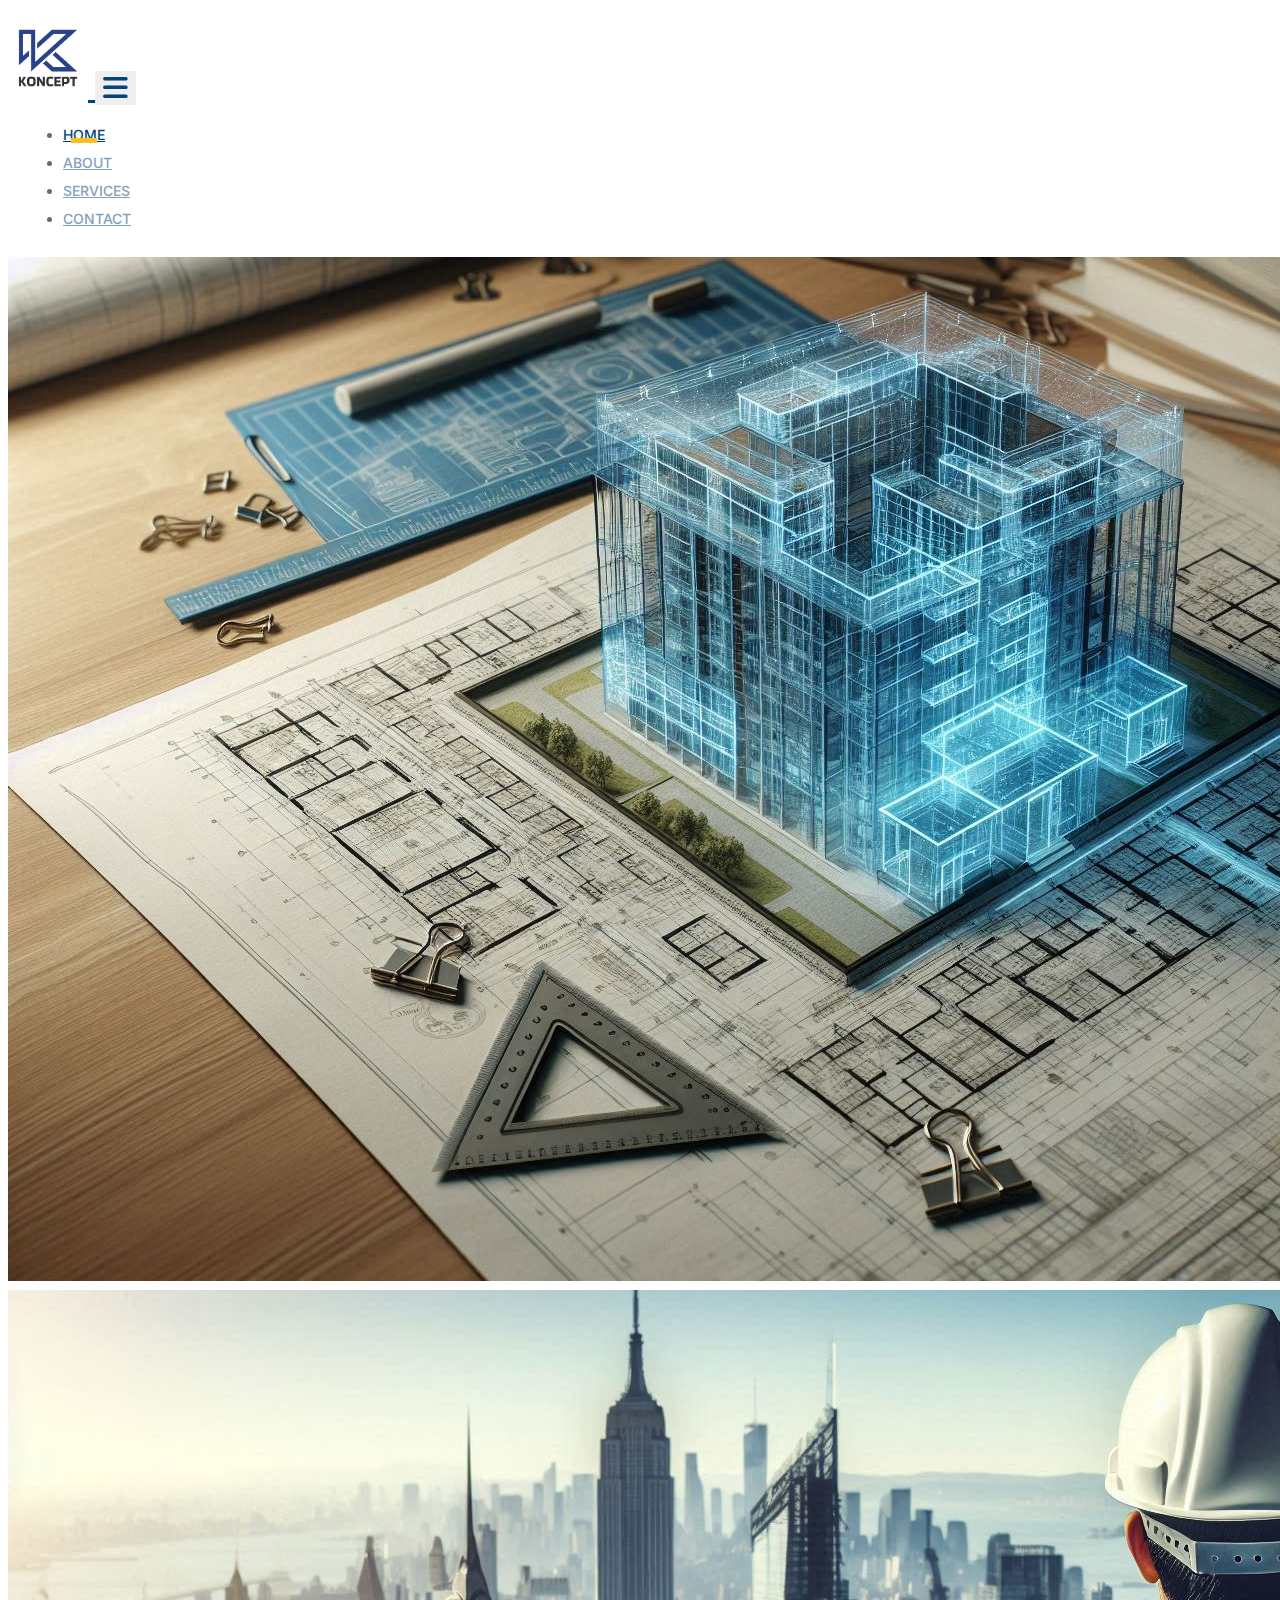
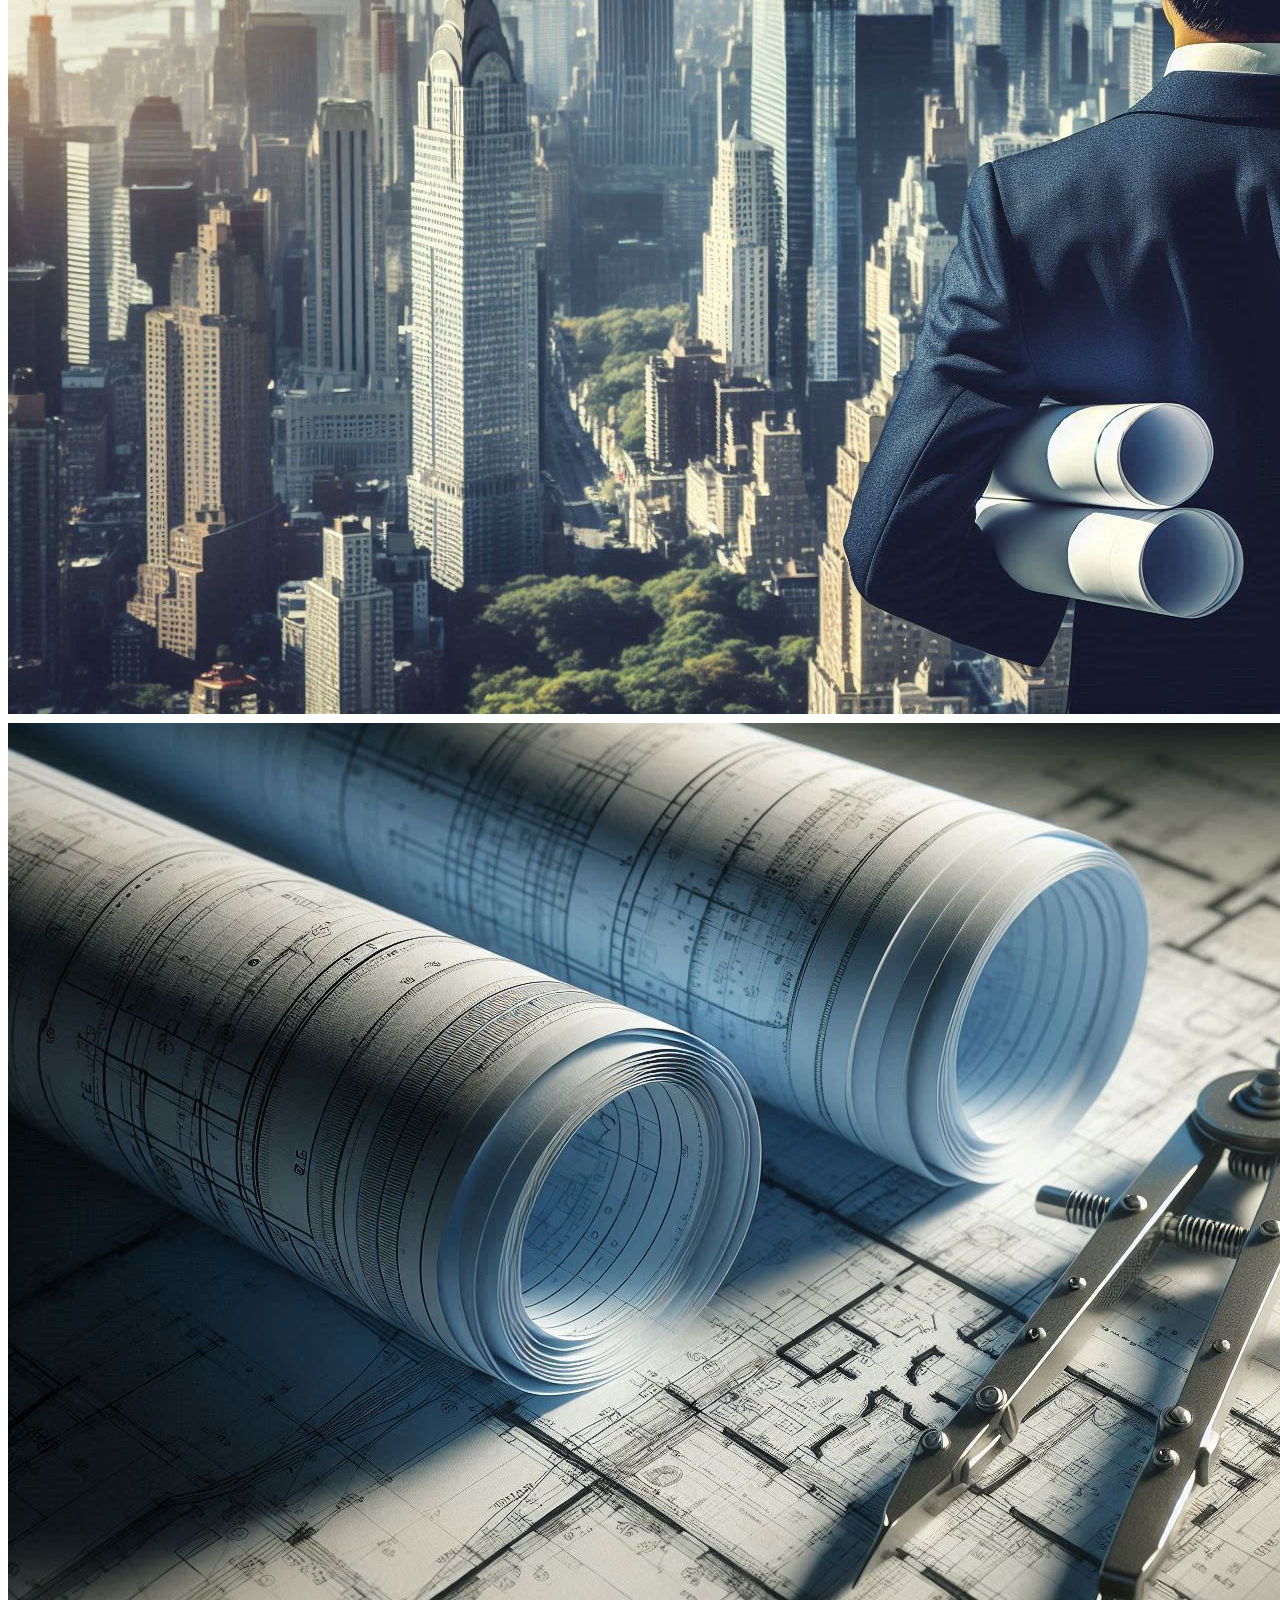
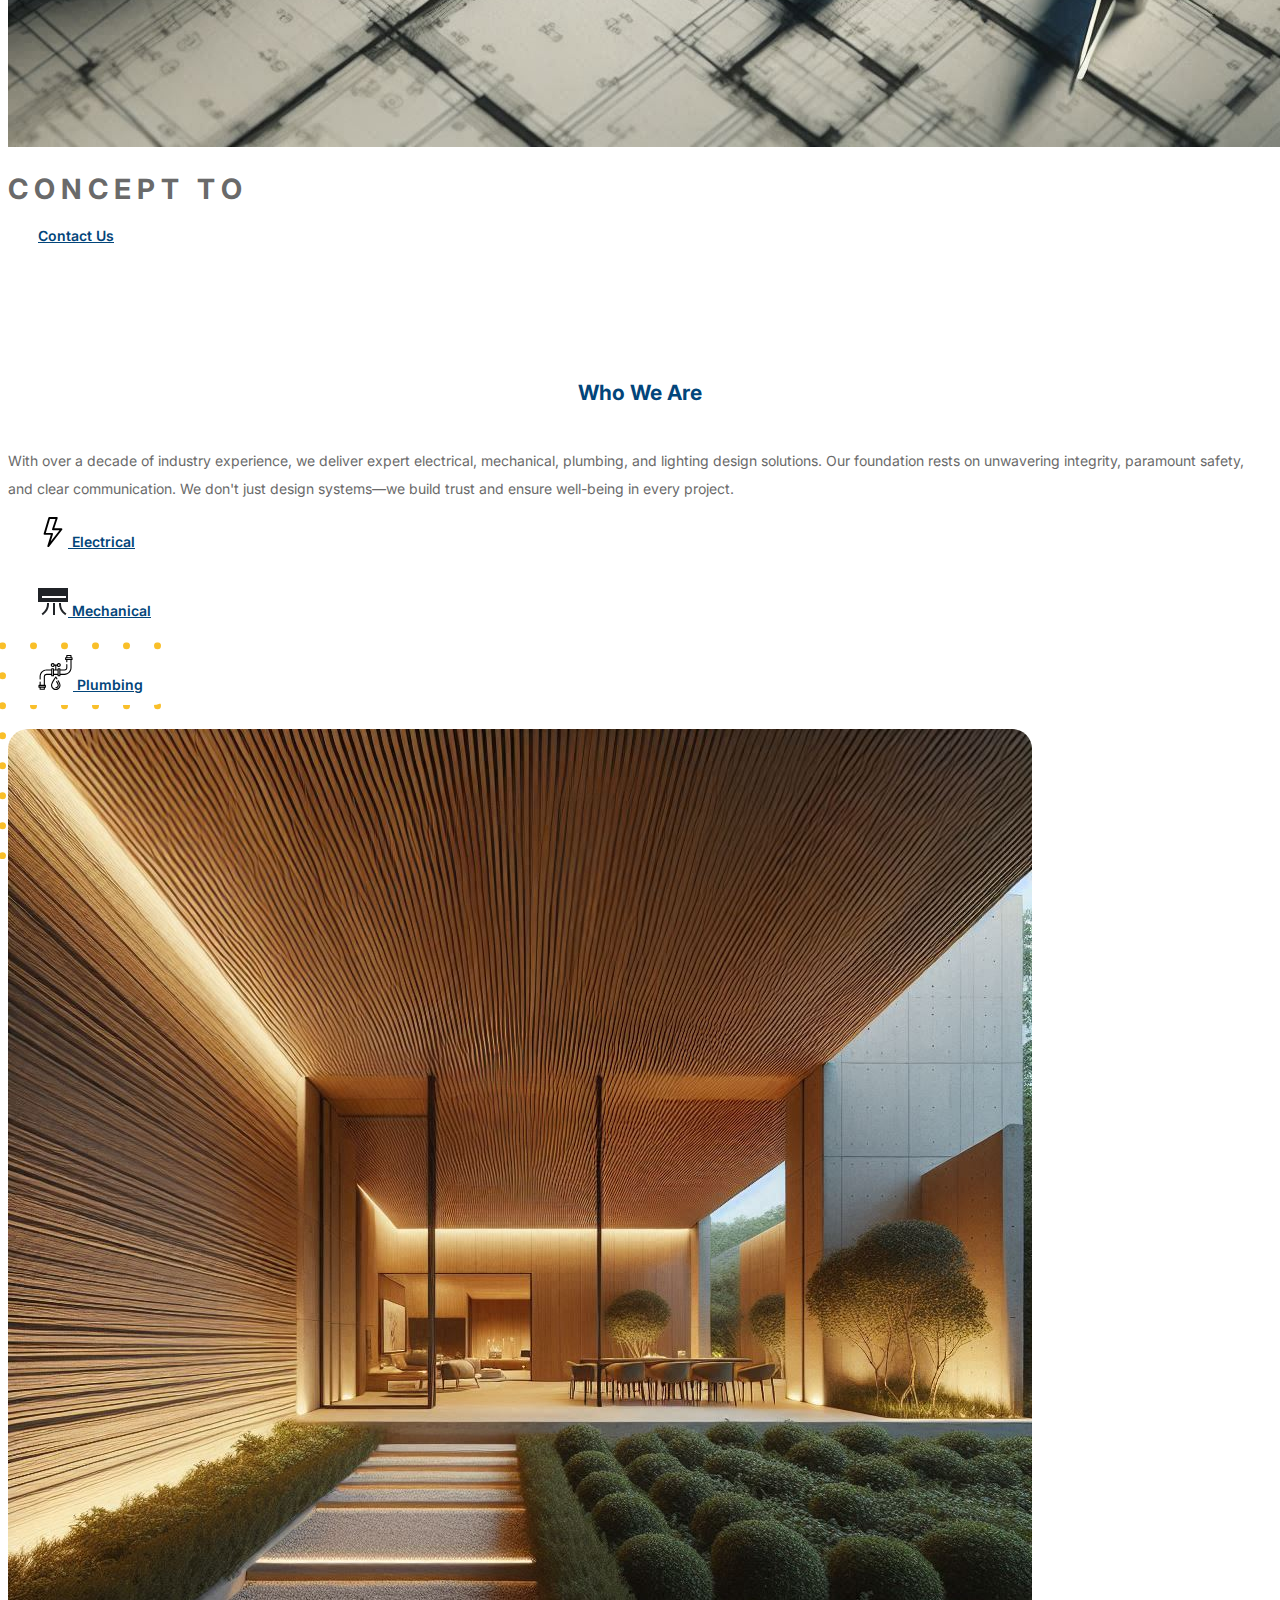
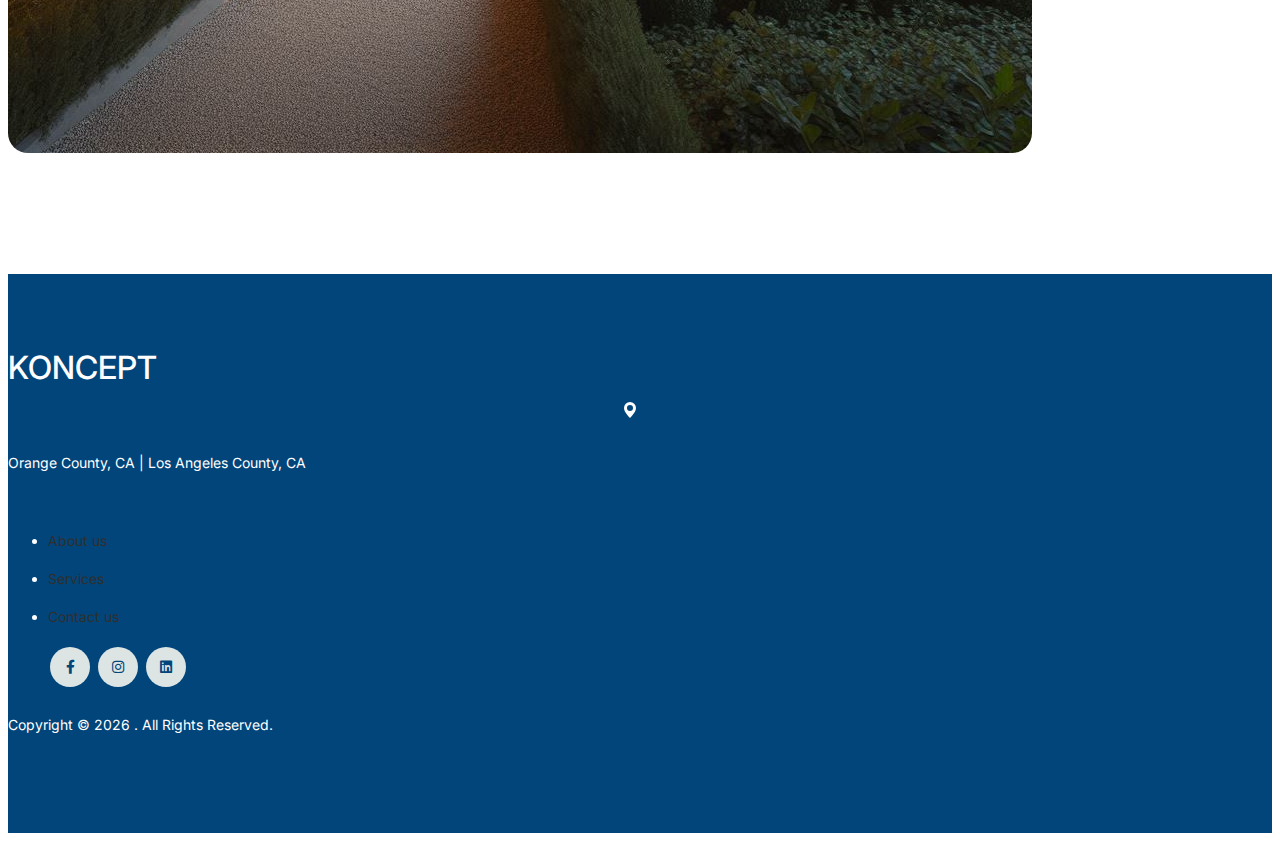
<file: index.html>
<!-- /*
* Bootstrap 5

*/ -->
<!DOCTYPE html>
<html lang="en">
  <head>
    <meta charset="utf-8" />
    <meta
      name="viewport"
      content="width=device-width, initial-scale=1, shrink-to-fit=no"
    />
    <meta name="author" content="Untree.co" />
    <link rel="shortcut icon" href="images/Wordpress Transparent.png" />

    <meta name="description" content="" />
    <meta name="keywords" content="bootstrap, bootstrap4" />

    <!-- Bootstrap CSS -->
    <!--		<link href="css/bootstrap.min.css" rel="stylesheet">-->
    <link
      rel="stylesheet"
      href="https://cdnjs.cloudflare.com/ajax/libs/bootstrap/5.1.3/css/bootstrap.min.css"
      integrity="sha512-GQGU0fMMi238uA+a/bdWJfpUGKUkBdgfFdgBm72SUQ6BeyWjoY/ton0tEjH+OSH9iP4Dfh+7HM0I9f5eR0L/4w=="
      crossorigin="anonymous"
      referrerpolicy="no-referrer"
    />
    <link
      href="https://cdnjs.cloudflare.com/ajax/libs/font-awesome/6.0.0-beta3/css/all.min.css"
      rel="stylesheet"
    />
    <link href="css/tiny-slider.css" rel="stylesheet" />
    <link href="css/style.css" rel="stylesheet" />
    <link
      rel="stylesheet"
      href="https://cdn.jsdelivr.net/npm/bootstrap-icons@1.11.3/font/bootstrap-icons.min.css"
    />
    <title>
      KONCEPT Engineering
    </title>
  </head>

  <body>
    <!-- Start Header/Navigation -->
    <nav
      class="custom-navbar navbar navbar navbar-expand-md navbar-dark bg-dark sticky-lg-top bg-primary"
      arial-label="Furni navigation bar"
    >
      <div class="container">
        <a class="navbar-brand" href="index.html">
         <img src="images/Original-Logo.png" alt="KONCEPT" width="80" height="80">
        </a>

        <button
          class="navbar-toggler"
          type="button"
          data-bs-toggle="collapse"
          data-bs-target="#navbarsFurni"
          aria-controls="navbarsFurni"
          aria-expanded="false"
          aria-label="Toggle navigation"
        >
        <span class="navbar-toggler-icon">   
          <i class="fa fa-navicon" style="color:#02457a  ; font-size:28px;"></i>
        </span>
      

        </button>

        <div class="collapse navbar-collapse" id="navbarsFurni">
          <ul class="custom-navbar-nav navbar-nav ms-auto mb-2 mb-md-0 p-2">
            <li class="nav-item active">
              <a class="nav-link" href="index.html">HOME</a>
            </li>
            <li><a class="nav-link" href="about.html">ABOUT</a></li>
            <li><a class="nav-link" href="services.html">SERVICES</a></li>
            <li><a class="nav-link" href="contact.html">CONTACT</a></li>
          </ul>
        </div>
      </div>
    </nav>
    <!-- End Header/Navigation -->

    <!-- Start Hero Section -->
    <div class="position-relative overflow-hidden">
      <div class="position-relative">
        <div
          id="carouselExampleSlidesOnly"
          class="carousel slide opacity-50 h-100"
          data-bs-ride="carousel"
          data-interval="1000"
        >
          <div class="carousel-inner">
            <div class="carousel-item active">
              <img
                src="./images/carousel-1.jpeg"
                class="d-block w-100 h-50 img-fluid opacity-50 w-100"
                alt="..."
              />
            </div>
            <div class="carousel-item">
              <img
                src="./images/carousel-2.jpeg"
                class="d-block w-100 h-50 img-fluid opacity-50 w-100"
                alt="..."
              />
            </div>
            <div class="carousel-item">
              <img
                src="./images/carousel-3.jpeg"
                class="d-block w-100 h-50 img-fluid opacity-50 w-100"
                alt="..."
              />
            </div>
          </div>
        </div>
        <div class="hero-content w-100 position-absolute top-50 d-flex flex-column justify-content-center align-items-center">
          <h1 id="animatedText">
              <span class="animate-text">C</span>
              <span class="animate-text">O</span>
              <span class="animate-text">N</span>
              <span class="animate-text">C</span>
              <span class="animate-text">E</span>
              <span class="animate-text">P</span>
              <span class="animate-text">T</span>
              <span class="animate-text">&nbsp;</span>
              <span class="animate-text">T</span>
              <span class="animate-text">O</span>
              <span class="animate-text">&nbsp;</span>
              <span class="animate-text">R</span>
              <span class="animate-text">E</span>
              <span class="animate-text">A</span>
              <span class="animate-text">L</span>
              <span class="animate-text">I</span>
              <span class="animate-text">T</span>
              <span class="animate-text">Y</span>
          </h1>
          <a href="contact.html" class="btn rounded-3" style="width: 10rem;"   id="contactButton">Contact Us</a>
        </div>
      </div>
    </div> 
      <script src="https://cdn.jsdelivr.net/npm/bootstrap@5.3.0-alpha1/dist/js/bootstrap.bundle.min.js"></script>
      <script>
          document.addEventListener('DOMContentLoaded', () => {
              const text = document.querySelectorAll('.animate-text');
              const button = document.getElementById('contactButton');
              
              text.forEach((span, index) => {
                  setTimeout(() => {
                      span.classList.add('show');
                  }, 100 * index);
              });
  
              setTimeout(() => {
                  button.style.opacity = '1';
                  button.style.transform = 'translateY(0)';
              }, 100 * text.length + 200);
          });
      </script>
    <!-- End Hero Section -->



    <!-- Start Why Choose Us Section -->
    <div class="why-choose-section">
      <div class="container">
        <div class="row justify-content-between">
          <div class="col-lg-6">
            <h2 class="section-title fw-bolder text-primary ">Who We Are</h2>
            <p class="h5 text-center">
              With over a decade of industry experience, we deliver expert
              electrical, mechanical, plumbing, and lighting design solutions.
              Our foundation rests on unwavering integrity, paramount safety,
              and clear communication. We don't just design systems—we build
              trust and ensure well-being in every project.
            </p>

            <div class="row my-5">
              <div class="col-md-4">
                <div class="feature">
                  <a href="services.html" class="fw-bold btn rounded-3 p-2 w-100 text-decoration-none d-flex align-items-center justify-content-center">
                    <svg
                      xmlns="http://www.w3.org/2000/svg"
                      height="30px"
                      width="30px"
                      fill="#000000"
                      class="bi bi-lightning"
                      viewBox="0 0 16 16"
                    >
                      <path
                        d="M5.52.359A.5.5 0 0 1 6 0h4a.5.5 0 0 1 .474.658L8.694 6H12.5a.5.5 0 0 1 .395.807l-7 9a.5.5 0 0 1-.873-.454L6.823 9.5H3.5a.5.5 0 0 1-.48-.641zM6.374 1 4.168 8.5H7.5a.5.5 0 0 1 .478.647L6.78 13.04 11.478 7H8a.5.5 0 0 1-.474-.658L9.306 1z"
                      />
                    </svg>
                    <span class="fs-4 ms-2">Electrical</span>
                  </a>
                </div>
              </div>

              <div class="col-md-4">
                <div class="feature">
                  <a href="services.html" class="fw-bold btn rounded-3 p-2 w-100">
                    <svg
                      fill="#000000"
                      height="30px"
                      width="30px"
                      xmlns="http://www.w3.org/2000/svg"
                    >
                      <g id="SVGRepo_bgCarrier" stroke-width="0"></g>
                      <g
                        id="SVGRepo_tracerCarrier"
                        stroke-linecap="round"
                        stroke-linejoin="round"
                      ></g>
                      <g id="SVGRepo_iconCarrier">
                        <g fill="none" fill-rule="evenodd">
                          <path d="m0 0h32v32h-32z"></path>
                          <path
                            d="m23 17v1c0 3.4836886 1.6299243 6.6925042 4.3415908 8.7567524l.2657779.1961637.8132971.5818486-1.1636973 1.6265942-.8132971-.5818486c-3.2931625-2.3559929-5.325229-6.1091405-5.4386588-10.2162282l-.0050126-.3632821v-1zm-12 0v1c0 4.1222573-1.93349498 7.9221443-5.14569975 10.3599231l-.28673163.2115368-.81267957.5827108-1.16542166-1.6253591.81267957-.5827108c2.77556346-1.9901459 4.48845003-5.1491452 4.59279493-8.610242l.00505811-.3358588v-1zm6 0v12h-2v-12zm15-15v14h-32v-14zm-4 8h-24v2h24z"
                            fill="#202327"
                          ></path>
                        </g>
                      </g>
                    </svg>
                    <span class="fs-4 ms-2"> Mechanical</span>
                  </a>
                </div>
              </div>

              <div class="col-md-4">
                <div class="feature">
                  <a href="services.html" class="fw-bold btn rounded-3 p-2 w-100">
                    <svg
                      fill="#000000"
                      height="35px"
                      width="35px"
                      version="1.1"
                      id="Layer_1"
                      xmlns="http://www.w3.org/2000/svg"
                      xmlns:xlink="http://www.w3.org/1999/xlink"
                      viewBox="0 0 512 512"
                      xml:space="preserve"
                    >
                      <g id="SVGRepo_bgCarrier" stroke-width="0"></g>
                      <g
                        id="SVGRepo_tracerCarrier"
                        stroke-linecap="round"
                        stroke-linejoin="round"
                      ></g>
                      <g id="SVGRepo_iconCarrier">
                        <g>
                          <g>
                            <path
                              d="M497.689,31.801h-6.89V7.95c0-4.391-3.559-7.95-7.95-7.95h-61.482c-4.392,0-7.95,3.56-7.95,7.95v23.851h-9.01 c-4.392,0-7.95,3.56-7.95,7.95v25.441c0,4.391,3.559,7.95,7.95,7.95h9.01v23.851c0,4.391,3.559,7.95,7.95,7.95 c4.392,0,7.95-3.56,7.95-7.95V73.143h45.582v115.014c0,48.222-39.232,87.453-87.453,87.453h-59.892v-47.702h62.012 c21.919,0,39.752-17.832,39.752-39.752v-48.762c0-4.391-3.559-7.95-7.95-7.95c-4.392,0-7.95,3.56-7.95,7.95v48.762 c0,13.152-10.7,23.851-23.851,23.851h-62.012v-11.13c0-4.391-3.559-7.95-7.95-7.95h-25.441c-4.392,0-7.95,3.56-7.95,7.95v11.13 H268.19v-56.182h8.531c3.471,12.22,14.723,21.201,28.04,21.201c16.073,0,29.151-13.077,29.151-29.151 s-13.078-29.151-29.151-29.151c-13.317,0-24.57,8.981-28.04,21.201h-32.963c-3.471-12.22-14.723-21.201-28.04-21.201 c-16.073,0-29.151,13.077-29.151,29.151s13.078,29.151,29.151,29.151c13.317,0,24.57-8.981,28.04-21.201h8.531v56.182h-18.021 v-11.13c0-4.391-3.559-7.95-7.95-7.95h-25.441c-4.392,0-7.95,3.56-7.95,7.95v11.13h-66.253 c-56.99,0-103.354,46.364-103.354,103.354v36.041c0,4.391,3.559,7.95,7.95,7.95c4.392,0,7.95-3.56,7.95-7.95v-36.041 c0-48.222,39.232-87.453,87.453-87.453h66.253v47.702h-68.373c-21.92,0-39.752,17.832-39.752,39.752v121.375H39.222v-42.932 c0-4.391-3.559-7.95-7.95-7.95c-4.392,0-7.95,3.56-7.95,7.95v42.932h-9.01c-4.392,0-7.95,3.56-7.95,7.95v25.441 c0,4.391,3.559,7.95,7.95,7.95h9.01v23.851c0,4.391,3.559,7.95,7.95,7.95h61.482c4.392,0,7.95-3.56,7.95-7.95v-23.851h6.89 c4.392,0,7.95-3.56,7.95-7.95v-25.441c0-4.391-3.559-7.95-7.95-7.95h-6.89V315.362c0-13.152,10.7-23.851,23.851-23.851h68.373 v11.13c0,4.391,3.559,7.95,7.95,7.95h25.441c4.392,0,7.95-3.56,7.95-7.95v-11.13h51.942v11.13c0,4.391,3.559,7.95,7.95,7.95 h25.441c4.392,0,7.95-3.56,7.95-7.95v-11.13h59.892c56.99,0,103.354-46.364,103.354-103.354V73.143h6.89 c4.392,0,7.95-3.56,7.95-7.95V39.752C505.64,35.361,502.081,31.801,497.689,31.801z M304.762,134.625 c7.307,0,13.251,5.944,13.251,13.251s-5.944,13.25-13.251,13.25s-13.25-5.944-13.25-13.25S297.455,134.625,304.762,134.625z M215.718,161.126c-7.307,0-13.251-5.944-13.251-13.25s5.944-13.251,13.251-13.251s13.25,5.944,13.25,13.251 S223.025,161.126,215.718,161.126z M84.803,493.979H39.222v-15.901h45.582V493.979z M99.644,462.178H22.261v-9.54h77.383V462.178z M218.369,294.692h-9.54v-85.863h9.54V294.692z M286.211,275.611h-51.942v-47.702h51.942V275.611z M311.652,294.692h-9.54v-85.863 h9.54V294.692z M429.317,15.901h45.582v15.901h-45.582V15.901z M489.739,57.242h-77.383v-9.54h77.383V57.242z"
                            ></path>
                          </g>
                        </g>
                        <g>
                          <g>
                            <path
                              d="M301.636,372.824c-2.223-3.788-7.094-5.057-10.88-2.835c-3.788,2.222-5.056,7.093-2.835,10.88 c22.493,38.34,25.851,55.113,25.851,61.698c0,29.518-24.014,53.532-53.532,53.532s-53.532-24.014-53.532-53.532 c0-22.864,34.199-77.018,53.514-104.928c2.823,4.089,6.392,9.349,10.332,15.355c2.408,3.672,7.338,4.696,11.008,2.288 c3.672-2.407,4.696-7.337,2.288-11.009c-9.607-14.648-16.871-24.679-17.175-25.099c-3.122-4.304-9.749-4.304-12.872,0 c-6.447,8.891-62.996,87.883-62.996,123.393c0,38.286,31.147,69.433,69.433,69.433s69.433-31.147,69.433-69.433 C329.673,427.795,320.502,404.981,301.636,372.824z"
                            ></path>
                          </g>
                        </g>
                        <g>
                          <g>
                            <path
                              d="M279.693,385.698c-2.223-3.788-7.093-5.056-10.88-2.835c-3.788,2.222-5.056,7.093-2.835,10.88 c21.563,36.757,22.332,48.441,22.353,48.823c0,15.489-12.602,28.091-28.091,28.091c-4.392,0-7.95,3.56-7.95,7.95 s3.559,7.95,7.95,7.95c24.257,0,43.992-19.735,43.992-43.992C304.232,439.038,302.463,424.511,279.693,385.698z"
                            ></path>
                          </g>
                        </g>
                      </g>
                    </svg>
                    <span class="fs-4 ms-2"> Plumbing </span>
                  </a>
                </div>
              </div>
            </div>
          </div>

          <div class="col-lg-5">
            <div class="img-wrap">
              <img
                src="images/home.jpeg"
                alt="Image"
                class="img-fluid"
              />
            </div>
          </div>
        </div>
      </div>
    </div>
    <!-- End Why Choose Us Section -->

    <!-- Start Footer Section -->
    <footer class="footer-section">
      <div class="container relative">
        <div class="row g-5 mb-5">
          <div class="col-lg-4">
            <div class="mb-4 footer-logo-wrap">
              <a href="#" class="footer-logo">KONCEPT</a>
            </div>

            <div class="col-lg-12">
              <div
                class="service no-shadow align-items-center link horizontal d-flex active"
                data-aos="fade-left"
                data-aos-delay="0"
              >
                <div class="service-icon color-1 mb-4">
                  <svg
                    xmlns="http://www.w3.org/2000/svg"
                    width="16"
                    height="16"
                    fill="currentColor"
                    class="bi bi-geo-alt-fill"
                    viewBox="0 0 16 16"
                  >
                    <path
                      d="M8 16s6-5.686 6-10A6 6 0 0 0 2 6c0 4.314 6 10 6 10zm0-7a3 3 0 1 1 0-6 3 3 0 0 1 0 6z"
                    />
                  </svg>
                </div>
                <!-- /.icon -->
                <div class="service-contents">
                  <p class="footer-location">
                    Orange County, CA | Los Angeles County, CA
                  </p>
                </div>
                <!-- /.service-contents-->
              </div>
              <!-- /.service -->
            </div>
          </div>

          <div class="col-lg-8">
            <div class="row links-wrap">
              <div class="col-6 col-sm-6 col-md-3">
                <ul class="list-unstyled">
                  <li><a class="text-white" href="about.html">About us</a></li>
                  <li><a class="text-white" href="services.html">Services</a></li>
                  <li><a class="text-white" href="contact.html">Contact us</a></li>
                </ul>
              </div>

              <div class="col-6 col-sm-6 col-md-3">
                <ul class="list-unstyled custom-social">
                  <li>
                    <a href="#"
                      ><span class="fa fa-brands fa-facebook-f" style="color:#02457a"></span
                    ></a>
                  </li>
                  <li>
                    <a href="#"
                      ><span class="fa fa-brands fa-instagram" style="color:#02457a"></span
                    ></a>
                  </li>
                  <li>
                    <a href="#"
                      ><span class="fa fa-brands fa-linkedin" style="color:#02457a"></span
                    ></a>
                  </li>
                </ul>
              </div>
            </div>
          </div>
        </div>

        <div class="border-top copyright">
          <div class="row pt-4">
            <div class="col-lg-6">
              <p class="mb-2 text-center text-lg-start">
                Copyright &copy;
                <script>
                  document.write(new Date().getFullYear());
                </script>
                . All Rights Reserved.
              </p>
            </div>

            <!-- <div class="col-lg-6 text-center text-lg-end">
              <ul class="list-unstyled d-inline-flex ms-auto">
                <li class="me-4"><a href="#" class="text-white">Terms &amp; Conditions</a></li>
                <li><a href="#" class="text-white">Privacy Policy</a></li>
              </ul>
            </div> -->
          </div>
        </div>
      </div>
    </footer>
    <!-- End Footer Section -->
     
    <!-- Scroll up top button -->
    <button onclick="topFunction()" id="myBtn" title="Go to top">
      <svg viewBox="0 0 24 24" fill="none" xmlns="http://www.w3.org/2000/svg">
        <g id="SVGRepo_bgCarrier" stroke-width="0"></g>
        <g id="SVGRepo_tracerCarrier" stroke-linecap="round" stroke-linejoin="round"></g>
        <g id="SVGRepo_iconCarrier">
          <path d="M16 14L12 10L8 14" stroke="#FFFFFF" stroke-width="2" stroke-linecap="round" stroke-linejoin="round"></path>
        </g>
      </svg>
    </button>


   
    <script
      src="https://cdnjs.cloudflare.com/ajax/libs/bootstrap/5.1.3/js/bootstrap.bundle.min.js"
      integrity="sha512-pax4MlgXjHEPfCwcJLQhigY7+N8rt6bVvWLFyUMuxShv170X53TRzGPmPkZmGBhk+jikR8WBM4yl7A9WMHHqvg=="
      crossorigin="anonymous"
      referrerpolicy="no-referrer"
    ></script>
    <script src="js/tiny-slider.js"></script>
    <script src="js/custom.js"></script>
  </body>
</html>
</file>
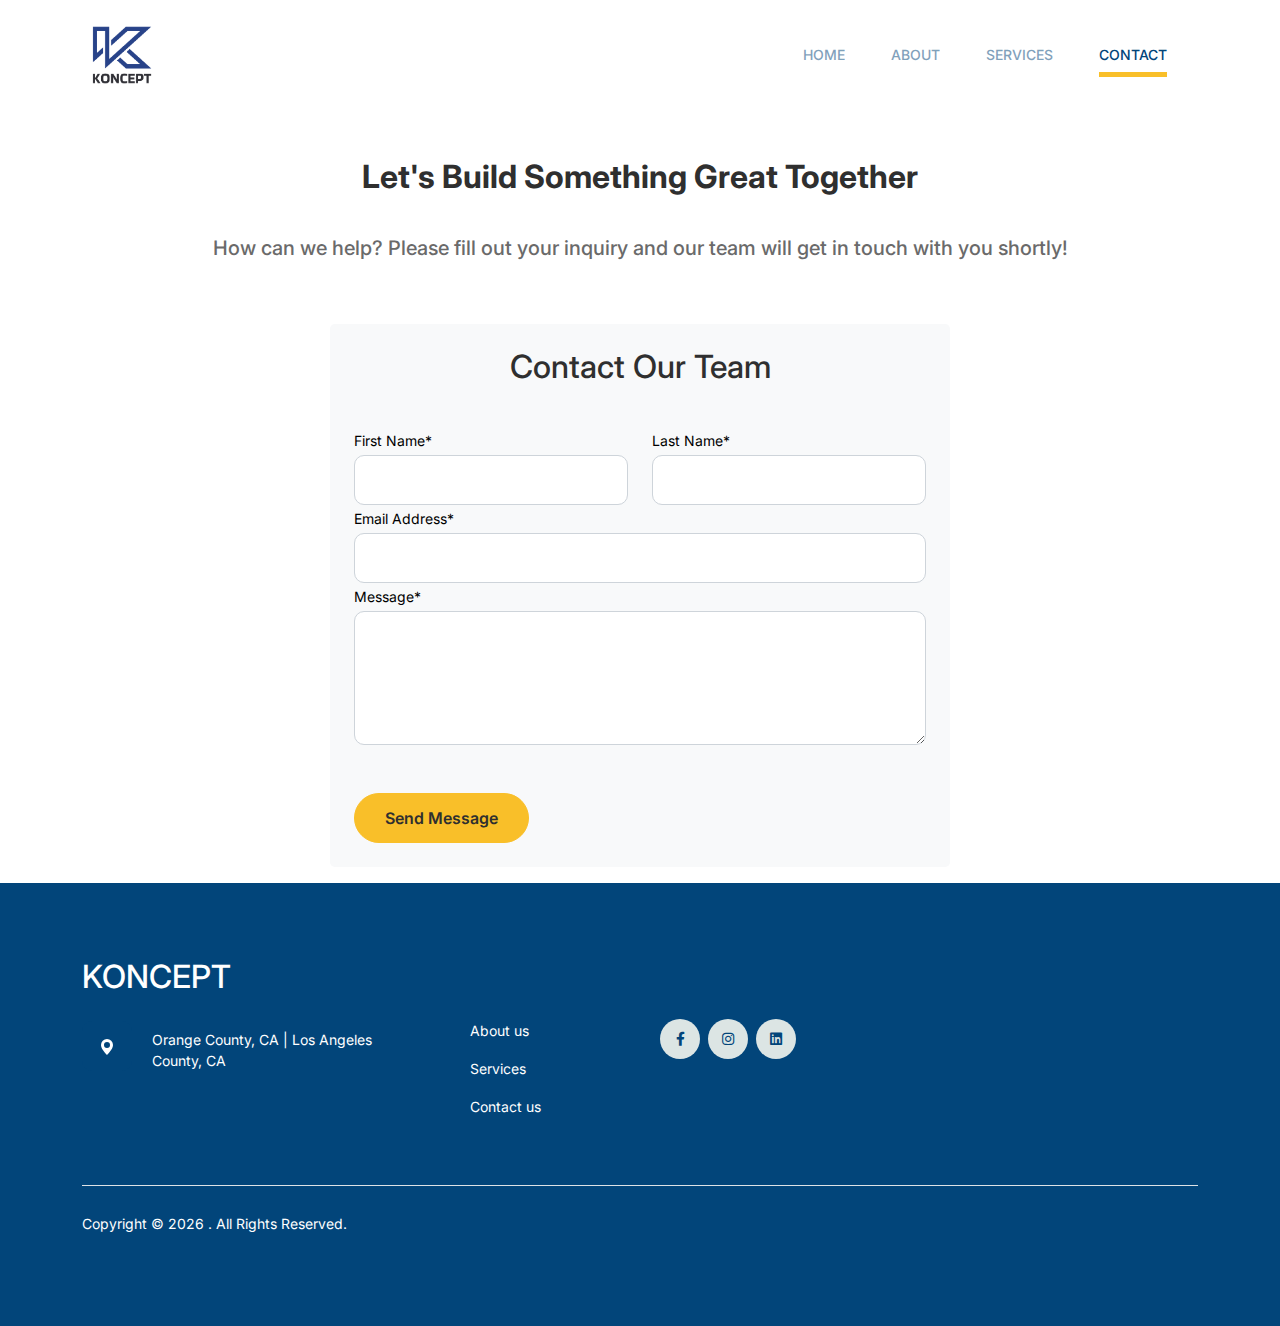
<file: contact.html>
<!doctype html>
<html lang="en">

<head>
	<meta charset="utf-8">
	<meta name="viewport" content="width=device-width, initial-scale=1, shrink-to-fit=no">
	<meta name="author" content="Untree.co">
	<link rel="shortcut icon" href="images/Wordpress Transparent.png">

	<meta name="description" content="" />
	<meta name="keywords" content="bootstrap, bootstrap4" />

	<!-- Bootstrap CSS -->
	<link href="css/bootstrap.min.css" rel="stylesheet">
	<link href="https://cdnjs.cloudflare.com/ajax/libs/font-awesome/6.0.0-beta3/css/all.min.css" rel="stylesheet">
	<link href="css/tiny-slider.css" rel="stylesheet">
	<link href="css/style.css" rel="stylesheet">
	<title> Contact - KONCEPT Engineering</title>
</head>

<body>

	<!-- Start Header/Navigation -->
	<nav class="custom-navbar navbar navbar navbar-expand-md navbar-dark bg-dark sticky-lg-top bg-primary"
		arial-label="Furni navigation bar">

		<div class="container">
			<a class="navbar-brand" href="index.html">
				<img src="images/Original-Logo.png" alt="KONCEPT" width="80" height="80">
			</a>

			<button class="navbar-toggler" type="button" data-bs-toggle="collapse" data-bs-target="#navbarsFurni"
				aria-controls="navbarsFurni" aria-expanded="false" aria-label="Toggle navigation">
				<span class="navbar-toggler-icon">   
					<i class="fa fa-navicon" style="color:#02457a  ; font-size:28px;"></i>
				  </span>
			</button>

			<div class="collapse navbar-collapse" id="navbarsFurni">
				<ul class="custom-navbar-nav navbar-nav ms-auto mb-2 mb-md-0 p-2">
					<li><a class="nav-link" href="index.html">HOME</a></li>
					<li><a class="nav-link" href="about.html">ABOUT</a></li>
					<li><a class="nav-link" href="services.html">SERVICES</a></li>

					<li class="nav-item active">
						<a class="nav-link" href="contact.html">CONTACT</a>
					</li>

				</ul>
			</div>
		</div>

	</nav>
	<!-- End Header/Navigation -->




	<!-- Start Contact Form -->
	<div class="container my-5">
		<div class="contact-section text-center">
			<div class="contact-info">
				<h2 class="section-title fw-bold">Let's Build Something Great Together</h2>
				<p class="h5">
					How can we help? Please fill out your inquiry and our team will get in touch with you shortly!
				</p>

			</div>
		</div>
	</div>

	<div class="untree_co-section">
		<div class="container">

			<div class="block">
				<div class="d-flex flex-row justify-content-center align-content-center">

					
					<div class="bg-light p-4 rounded-3">
						<form action ="https://formspree.io/f/xovabeoe" method="POST">
							<h2 class="section-title">Contact Our Team</h2>

							<div class="row">
								<div class="col-6">
									<div class="form-group">
										<label class="text-black" for="fname">First Name*</label>
										<input type="text" class="form-control" id="fname" name="First Name" required>
									</div>
								</div>
								<div class="col-6">
									<div class="form-group">
										<label class="text-black" for="lname">Last Name*</label>
										<input type="text" class="form-control" id="lname" name="Last Name" required>
									</div>
								</div>
							</div>
							<div class="form-group">
								<label class="text-black" for="email">Email Address*</label>
								<input type="email" class="form-control" id="email" name="email" required>
							</div>

							<div class="form-group mb-5">
								<label class="text-black" for="message">Message*</label>
								<textarea class="form-control" id="message" cols="30" rows="5" name="message" required></textarea>
							</div>

							<button type="submit" class="btn btn-secondary">Send Message</button>
						</form>

					</div>
				</div>

			</div>

		</div>
	</div>

</body>

<!-- End Contact Form -->


<!-- Start Footer Section -->
<footer class="footer-section">
	<div class="container relative">
		<div class="row g-5 mb-5">
			<div class="col-lg-4">
				<div class="mb-4 footer-logo-wrap">
					<a href="#" class="footer-logo">
						KONCEPT
					</a>
				</div>

				<div class="col-lg-12">
					<div class="service no-shadow align-items-center link horizontal d-flex active" data-aos="fade-left"
						data-aos-delay="0">
						<div class="service-icon color-1 mb-4">
							<svg xmlns="http://www.w3.org/2000/svg" width="16" height="16" fill="currentColor"
								class="bi bi-geo-alt-fill" viewBox="0 0 16 16">
								<path
									d="M8 16s6-5.686 6-10A6 6 0 0 0 2 6c0 4.314 6 10 6 10zm0-7a3 3 0 1 1 0-6 3 3 0 0 1 0 6z" />
							</svg>
						</div>
						<!-- /.icon -->
						<div class="service-contents">
							<p class="footer-location">
								Orange County, CA | Los Angeles County, CA
							</p>
						</div>
						<!-- /.service-contents-->
					</div>
					<!-- /.service -->
				</div>
			</div>

			<div class="col-lg-8">
				<div class="row links-wrap">
					<div class="col-6 col-sm-6 col-md-3">
						<ul class="list-unstyled">
							<li><a class="text-white" href="about.html">About us</a></li>
							<li><a class="text-white" href="services.html">Services</a></li>

							<li><a class="text-white" href="contact.html">Contact us</a></li>
						</ul>
					</div>

					<div class="col-6 col-sm-6 col-md-3">
						<ul class="list-unstyled custom-social">
							<li>
								<a href="#"><span class="fa fa-brands fa-facebook-f" style="color: #02457a"></span></a>
							</li>
							<li>
								<a href="#"><span class="fa fa-brands fa-instagram" style="color: #02457a"></span></a>
							</li>
							<li>
								<a href="#"><span class="fa fa-brands fa-linkedin" style="color: #02457a"></span></a>
							</li>
						</ul>
					</div>
				</div>
			</div>
		</div>

		<div class="border-top copyright">
			<div class="row pt-4">
				<div class="col-lg-6">
					<p class="mb-2 text-center text-lg-start">
						Copyright &copy;
						<script>
							document.write(new Date().getFullYear());
						</script>
						. All Rights Reserved.
					</p>
				</div>

				<!-- <div class="col-lg-6 text-center text-lg-end">
					<ul class="list-unstyled d-inline-flex ms-auto">
						<li class="me-4">
							<a href="#" class="text-white">Terms &amp; Conditions</a>
						</li>
						<li><a href="#" class="text-white">Privacy Policy</a></li>
					</ul>
				</div> -->
			</div>
		</div>
	</div>
</footer>
<!-- End Footer Section -->

    <!-- Scroll up top button -->
    <button onclick="topFunction()" id="myBtn" title="Go to top">
		<svg viewBox="0 0 24 24" fill="none" xmlns="http://www.w3.org/2000/svg">
		  <g id="SVGRepo_bgCarrier" stroke-width="0"></g>
		  <g id="SVGRepo_tracerCarrier" stroke-linecap="round" stroke-linejoin="round"></g>
		  <g id="SVGRepo_iconCarrier">
			<path d="M16 14L12 10L8 14" stroke="#FFFFFF" stroke-width="2" stroke-linecap="round" stroke-linejoin="round"></path>
		  </g>
		</svg>
	  </button>


<script src="js/bootstrap.bundle.min.js"></script>
<script src="js/tiny-slider.js"></script>
<script src="js/custom.js"></script>
</body>

</html>
</file>
<file: css/tiny-slider.css>
.tns-outer{padding:0 !important}.tns-outer [hidden]{display:none !important}.tns-outer [aria-controls],.tns-outer [data-action]{cursor:pointer}.tns-slider{-webkit-transition:all 0s;-moz-transition:all 0s;transition:all 0s}.tns-slider>.tns-item{-webkit-box-sizing:border-box;-moz-box-sizing:border-box;box-sizing:border-box}.tns-horizontal.tns-subpixel{white-space:nowrap}.tns-horizontal.tns-subpixel>.tns-item{display:inline-block;vertical-align:top;white-space:normal}.tns-horizontal.tns-no-subpixel:after{content:'';display:table;clear:both}.tns-horizontal.tns-no-subpixel>.tns-item{float:left}.tns-horizontal.tns-carousel.tns-no-subpixel>.tns-item{margin-right:-100%}.tns-no-calc{position:relative;left:0}.tns-gallery{position:relative;left:0;min-height:1px}.tns-gallery>.tns-item{position:absolute;left:-100%;-webkit-transition:transform 0s, opacity 0s;-moz-transition:transform 0s, opacity 0s;transition:transform 0s, opacity 0s}.tns-gallery>.tns-slide-active{position:relative;left:auto !important}.tns-gallery>.tns-moving{-webkit-transition:all 0.25s;-moz-transition:all 0.25s;transition:all 0.25s}.tns-autowidth{display:inline-block}.tns-lazy-img{-webkit-transition:opacity 0.6s;-moz-transition:opacity 0.6s;transition:opacity 0.6s;opacity:0.6}.tns-lazy-img.tns-complete{opacity:1}.tns-ah{-webkit-transition:height 0s;-moz-transition:height 0s;transition:height 0s}.tns-ovh{overflow:hidden}.tns-visually-hidden{position:absolute;left:-10000em}.tns-transparent{opacity:0;visibility:hidden}.tns-fadeIn{opacity:1;filter:alpha(opacity=100);z-index:0}.tns-normal,.tns-fadeOut{opacity:0;filter:alpha(opacity=0);z-index:-1}.tns-vpfix{white-space:nowrap}.tns-vpfix>div,.tns-vpfix>li{display:inline-block}.tns-t-subp2{margin:0 auto;width:310px;position:relative;height:10px;overflow:hidden}.tns-t-ct{width:2333.3333333%;width:-webkit-calc(100% * 70 / 3);width:-moz-calc(100% * 70 / 3);width:calc(100% * 70 / 3);position:absolute;right:0}.tns-t-ct:after{content:'';display:table;clear:both}.tns-t-ct>div{width:1.4285714%;width:-webkit-calc(100% / 70);width:-moz-calc(100% / 70);width:calc(100% / 70);height:10px;float:left}

/*# sourceMappingURL=sourcemaps/tiny-slider.css.map */
</file>
<file: css/style.css>
/*
* Template Name: UntreeStore
* Template Author: Untree.co
* Author URI: https://untree.co/
* License: https://creativecommons.org/licenses/by/3.0/
*/
@import url("https://fonts.googleapis.com/css2?family=Inter:wght@400;500;600;700;800&display=swap");

body {
  overflow-x: hidden;
  position: relative;
}

body {
  font-family: "Inter", sans-serif;
  font-weight: 400;
  line-height: 28px;
  color: #6a6a6a;
  font-size: 14px;
  background-color: #ffffff;
}

a {
  text-decoration: none;
  -webkit-transition: .3s all ease;
  -o-transition: .3s all ease;
  transition: .3s all ease;
  color: #2f2f2f;
  text-decoration: underline;
}

a:hover {
  color: #2f2f2f;
  text-decoration: none;
}

a.more {
  font-weight: 600;
}

.custom-navbar {
  background: #ffffff !important;
  padding-top: 10px;
  padding-bottom: 10px;
}

.custom-navbar .navbar-brand {
  color: #02457a;
  font-size: 32px;
  font-weight: 600;
}

.custom-navbar .navbar-brand>span {
  opacity: .4;
}

.custom-navbar .navbar-toggler {
  border-color: transparent;
}

.custom-navbar .navbar-toggler:active,
.custom-navbar .navbar-toggler:focus {
  -webkit-box-shadow: none;
  box-shadow: none;
  outline: none;
}

@media (min-width: 992px) {
  .custom-navbar .custom-navbar-nav li {
    margin-left: 15px;
    margin-right: 15px;
  }
}

.custom-navbar .custom-navbar-nav li a {
  font-weight: 500;
  color: #02457a !important;
  opacity: .5;
  -webkit-transition: .3s all ease;
  -o-transition: .3s all ease;
  transition: .3s all ease;
  position: relative;
}



@media (min-width: 768px) {
  .custom-navbar .custom-navbar-nav li a:before {
    content: "";
    position: absolute;
    bottom: 0;
    left: 8px;
    right: 8px;
    background: #f9bf29;
    height: 5px;
    opacity: 1;
    visibility: visible;
    width: 0;
    -webkit-transition: .15s all ease-out;
    -o-transition: .15s all ease-out;
    transition: .15s all ease-out;
  }
}
.custom-navbar .navbar-brand:hover {
  color: #02457a !important;
}
.custom-navbar .custom-navbar-nav li a:hover {
  opacity: 1;
}

.custom-navbar .custom-navbar-nav li a:hover:before {
  width: calc(100% - 16px);
}

.custom-navbar .custom-navbar-nav li.active a {
  opacity: 1;
}

.custom-navbar .custom-navbar-nav li.active a:before {
  width: calc(100% - 16px);
}

.custom-navbar .custom-navbar-cta {
  margin-left: 0 !important;
  -webkit-box-orient: horizontal;
  -webkit-box-direction: normal;
  -ms-flex-direction: row;
  flex-direction: row;
}

@media (min-width: 768px) {
  .custom-navbar .custom-navbar-cta {
    margin-left: 40px !important;
  }
}

.custom-navbar .custom-navbar-cta li {
  margin-left: 0px;
  margin-right: 0px;
}

.custom-navbar .custom-navbar-cta li:first-child {
  margin-right: 20px;
}

.hero {
  background: #fff;
  padding: calc(4rem - 30px) 0 0rem 0;
}

@media (min-width: 768px) {
  .hero {
    padding: calc(4rem - 30px) 0 4rem 0;
  }
}

@media (min-width: 992px) {
  .hero {
    padding: calc(8rem - 30px) 0 8rem 0;
  }
}

.hero .intro-excerpt {
  position: relative;
  z-index: 4;
}

@media (min-width: 992px) {
  .hero .intro-excerpt {
    max-width: 450px;
  }
}

.hero h1 {
  font-weight: 700;
  color: #ffffff;
  margin-bottom: 30px;
}

@media (min-width: 1400px) {
  .hero h1 {
    font-size: 54px;
  }
}

.hero p {
  color: rgba(255, 255, 255, 0.5);
  margin-botom: 30px;
}

.hero .hero-img-wrap {
  position: relative;
}

.hero .hero-img-wrap img {
  position: relative;
  top: 0px;
  right: 0px;
  z-index: 2;
  max-width: 780px;
  left: -20px;
}

@media (min-width: 768px) {
  .hero .hero-img-wrap img {
    right: 0px;
    left: -100px;
  }
}

@media (min-width: 992px) {
  .hero .hero-img-wrap img {
    left: 0px;
    top: -80px;
    position: absolute;
    right: -50px;
  }
}

@media (min-width: 1200px) {
  .hero .hero-img-wrap img {
    left: 0px;
    top: -80px;
    right: -100px;
  }
}

.hero .hero-img-wrap:after {
  content: "";
  position: absolute;
  width: 255px;
  height: 217px;
  background-image: url("../images/dots-light.svg");
  background-size: contain;
  background-repeat: no-repeat;
  right: -100px;
  top: -0px;
}

@media (min-width: 1200px) {
  .hero .hero-img-wrap:after {
    top: -40px;
  }
}

.btn {
  font-weight: 600;
  padding: 12px 30px;
  border-radius: 30px;
  color: #02457a;
  background: #ffffff;
  border-color: #ffffff;
}


#myBtn {
  display: none; /* Hidden by default */
  position: fixed; /* Fixed/sticky position */
  bottom: 20px; /* Place the button at the bottom of the page */
  right: 30px; /* Place the button 30px from the right */
  z-index: 99; /* Make sure it does not overlap */
  border: 2px solid white; /* Add a white border */
  outline: none; /* Remove outline */
  background-color: #02457a; /* Set a background color */
  color: white; /* Text color */
  cursor: pointer; /* Add a mouse pointer on hover */
  padding: 0; /* Remove padding */
  border-radius: 50%; /* Fully rounded corners */
  font-size: 16px; /* Adjust font size */
  width: 50px; /* Set smaller width for round shape */
  height: 50px; /* Set smaller height for round shape */
  text-align: center; /* Center text */
  line-height: 40px; /* Center text vertically */
}

#myBtn svg {
  width: 24px; /* Adjust the size of the SVG */
  height: 24px; /* Adjust the size of the SVG */
  display: inline-block;
  vertical-align: middle;
}

.btn:hover {
  color: #ffffff;
  background: #02457a;
  border-color: #02457a;
}

.animate-text {
  display: inline-block;
  opacity: 0;
  transform: translateY(20px);
  transition: opacity 0.5s, transform 0.5s;
}
.animate-text.show {
  opacity: 1;
  transform: translateY(0);
}

.btn:active,
.btn:focus {
  outline: none !important;
  -webkit-box-shadow: none;
  box-shadow: none;
}

.btn.btn-primary {
  background: #018abe;
  border-color: #018abe;
}

.btn.btn-primary:hover {
  background: #02457a;
  border-color: #02457a;
}

.btn.btn-secondary {
  color: #2f2f2f;
  background: #f9bf29;
  border-color: #f9bf29;
}

.btn.btn-secondary:hover {
  background: #f8b810;
  border-color: #f8b810;
}

.btn.btn-white-outline {
  background: transparent;
  border-width: 2px;
  border-color: rgba(255, 255, 255, 0.3);
}

.btn.btn-white-outline:hover {
  border-color: white;
  color: #ffffff;
}

.section-title {
  color: #2f2f2f;
}

.product-section {
  padding: 7rem 0;
}

.product-section .product-item {
  text-align: center;
  text-decoration: none;
  display: block;
  position: relative;
  padding-bottom: 50px;
  cursor: pointer;
}

.product-section .product-item .product-thumbnail {
  margin-bottom: 30px;
  position: relative;
  top: 0;
  -webkit-transition: .3s all ease;
  -o-transition: .3s all ease;
  transition: .3s all ease;
}

.product-section .product-item h3 {
  font-weight: 600;
  font-size: 16px;
}

.product-section .product-item strong {
  font-weight: 800 !important;
  font-size: 18px !important;
}

.product-section .product-item h3,
.product-section .product-item strong {
  color: #2f2f2f;
  text-decoration: none;
}

.product-section .product-item .icon-cross {
  position: absolute;
  width: 35px;
  height: 35px;
  display: inline-block;
  background: #2f2f2f;
  bottom: 15px;
  left: 50%;
  -webkit-transform: translateX(-50%);
  -ms-transform: translateX(-50%);
  transform: translateX(-50%);
  margin-bottom: -17.5px;
  border-radius: 50%;
  opacity: 0;
  visibility: hidden;
  -webkit-transition: .3s all ease;
  -o-transition: .3s all ease;
  transition: .3s all ease;
}

.product-section .product-item .icon-cross img {
  position: absolute;
  left: 50%;
  top: 50%;
  -webkit-transform: translate(-50%, -50%);
  -ms-transform: translate(-50%, -50%);
  transform: translate(-50%, -50%);
}

.product-section .product-item:before {
  bottom: 0;
  left: 0;
  right: 0;
  position: absolute;
  content: "";
  background: #dce5e4;
  height: 0%;
  z-index: -1;
  border-radius: 10px;
  -webkit-transition: .3s all ease;
  -o-transition: .3s all ease;
  transition: .3s all ease;
}

.product-section .product-item:hover .product-thumbnail {
  top: -25px;
}

.product-section .product-item:hover .icon-cross {
  bottom: 0;
  opacity: 1;
  visibility: visible;
}

.product-section .product-item:hover:before {
  height: 70%;
}

.why-choose-section {
  padding: 7rem 0;
}

.why-choose-section .img-wrap {
  position: relative;
}

.why-choose-section .img-wrap:before {
  position: absolute;
  content: "";
  width: 255px;
  height: 217px;
  background-image: url("../images/dots-yellow.svg");
  background-repeat: no-repeat;
  background-size: contain;
  -webkit-transform: translate(-40%, -40%);
  -ms-transform: translate(-40%, -40%);
  transform: translate(-40%, -40%);
  z-index: -1;
}

.why-choose-section .img-wrap img {
  border-radius: 20px;
}

.feature {
  margin-bottom: 30px;
}

.feature .icon {
  display: inline-block;
  position: relative;
  margin-bottom: 20px;
}

.feature .icon:before {
  content: "";
  width: 33px;
  height: 33px;
  position: absolute;
  background: rgba(59, 93, 80, 0.2);
  border-radius: 50%;
  right: -8px;
  bottom: 0;
}

.feature h3 {
  font-size: 14px;
  color: #2f2f2f;
}

.feature p {
  font-size: 14px;
  line-height: 22px;
  color: #6a6a6a;
}

.we-help-section {
  padding: 7rem 0;
}

.we-help-section .imgs-grid {
  display: -ms-grid;
  display: grid;
  -ms-grid-columns: (1fr)[27];
  grid-template-columns: repeat(27, 1fr);
  position: relative;
}

.we-help-section .imgs-grid:before {
  position: absolute;
  content: "";
  width: 255px;
  height: 217px;
  background-image: url("../images/dots-green.svg");
  background-size: contain;
  background-repeat: no-repeat;
  -webkit-transform: translate(-40%, -40%);
  -ms-transform: translate(-40%, -40%);
  transform: translate(-40%, -40%);
  z-index: -1;
}

.we-help-section .imgs-grid .grid {
  position: relative;
}

.we-help-section .imgs-grid .grid img {
  border-radius: 20px;
  max-width: 100%;
}

.we-help-section .imgs-grid .grid.grid-1 {
  -ms-grid-column: 1;
  -ms-grid-column-span: 18;
  grid-column: 1 / span 18;
  -ms-grid-row: 1;
  -ms-grid-row-span: 27;
  grid-row: 1 / span 27;
}

.we-help-section .imgs-grid .grid.grid-2 {
  -ms-grid-column: 19;
  -ms-grid-column-span: 27;
  grid-column: 19 / span 27;
  -ms-grid-row: 1;
  -ms-grid-row-span: 5;
  grid-row: 1 / span 5;
  padding-left: 20px;
}

.we-help-section .imgs-grid .grid.grid-3 {
  -ms-grid-column: 14;
  -ms-grid-column-span: 16;
  grid-column: 14 / span 16;
  -ms-grid-row: 6;
  -ms-grid-row-span: 27;
  grid-row: 6 / span 27;
  padding-top: 20px;
}

.custom-list {
  width: 100%;
}

.custom-list li {
  display: inline-block;
  width: calc(50% - 20px);
  margin-bottom: 12px;
  line-height: 1.5;
  position: relative;
  padding-left: 20px;
}

.custom-list li:before {
  content: "";
  width: 8px;
  height: 8px;
  border-radius: 50%;
  border: 2px solid #018abe;
  position: absolute;
  left: 0;
  top: 8px;
}

.popular-product {
  padding: 0 0 7rem 0;
}

.popular-product .product-item-sm h3 {
  font-size: 14px;
  font-weight: 700;
  color: #2f2f2f;
}

.popular-product .product-item-sm a {
  text-decoration: none;
  color: #2f2f2f;
  -webkit-transition: .3s all ease;
  -o-transition: .3s all ease;
  transition: .3s all ease;
}

.popular-product .product-item-sm a:hover {
  color: rgba(47, 47, 47, 0.5);
}

.popular-product .product-item-sm p {
  line-height: 1.4;
  margin-bottom: 10px;
  font-size: 14px;
}

.popular-product .product-item-sm .thumbnail {
  margin-right: 10px;
  -webkit-box-flex: 0;
  -ms-flex: 0 0 120px;
  flex: 0 0 120px;
  position: relative;
}

.popular-product .product-item-sm .thumbnail:before {
  content: "";
  position: absolute;
  border-radius: 20px;
  background: #dce5e4;
  width: 98px;
  height: 98px;
  top: 50%;
  left: 50%;
  -webkit-transform: translate(-50%, -50%);
  -ms-transform: translate(-50%, -50%);
  transform: translate(-50%, -50%);
  z-index: -1;
}

.testimonial-section {
  padding: 3rem 0 7rem 0;
}

.testimonial-slider-wrap {
  position: relative;
}

.testimonial-slider-wrap .tns-inner {
  padding-top: 30px;
}

.testimonial-slider-wrap .item .testimonial-block blockquote {
  font-size: 16px;
}

@media (min-width: 768px) {
  .testimonial-slider-wrap .item .testimonial-block blockquote {
    line-height: 32px;
    font-size: 18px;
  }
}

.testimonial-slider-wrap .item .testimonial-block .author-info .author-pic {
  margin-bottom: 20px;
}

.testimonial-slider-wrap .item .testimonial-block .author-info .author-pic img {
  max-width: 80px;
  border-radius: 50%;
}

.testimonial-slider-wrap .item .testimonial-block .author-info h3 {
  font-size: 14px;
  font-weight: 700;
  color: #2f2f2f;
  margin-bottom: 0;
}

.testimonial-slider-wrap #testimonial-nav {
  position: absolute;
  top: 50%;
  z-index: 99;
  width: 100%;
  display: none;
}

@media (min-width: 768px) {
  .testimonial-slider-wrap #testimonial-nav {
    display: block;
  }
}

.testimonial-slider-wrap #testimonial-nav>span {
  cursor: pointer;
  position: absolute;
  width: 58px;
  height: 58px;
  line-height: 58px;
  border-radius: 50%;
  background: rgba(59, 93, 80, 0.1);
  color: #2f2f2f;
  -webkit-transition: .3s all ease;
  -o-transition: .3s all ease;
  transition: .3s all ease;
}

.testimonial-slider-wrap #testimonial-nav>span:hover {
  background: #018abe;
  color: #ffffff;
}

.testimonial-slider-wrap #testimonial-nav .prev {
  left: -10px;
}

.testimonial-slider-wrap #testimonial-nav .next {
  right: 0;
}

.testimonial-slider-wrap .tns-nav {
  position: absolute;
  bottom: -50px;
  left: 50%;
  -webkit-transform: translateX(-50%);
  -ms-transform: translateX(-50%);
  transform: translateX(-50%);
}

.testimonial-slider-wrap .tns-nav button {
  background: none;
  border: none;
  display: inline-block;
  position: relative;
  width: 0 !important;
  height: 7px !important;
  margin: 2px;
}

.testimonial-slider-wrap .tns-nav button:active,
.testimonial-slider-wrap .tns-nav button:focus,
.testimonial-slider-wrap .tns-nav button:hover {
  outline: none;
  -webkit-box-shadow: none;
  box-shadow: none;
  background: none;
}

.testimonial-slider-wrap .tns-nav button:before {
  display: block;
  width: 7px;
  height: 7px;
  left: 0;
  top: 0;
  position: absolute;
  content: "";
  border-radius: 50%;
  -webkit-transition: .3s all ease;
  -o-transition: .3s all ease;
  transition: .3s all ease;
  background-color: #d6d6d6;
}

.testimonial-slider-wrap .tns-nav button:hover:before,
.testimonial-slider-wrap .tns-nav button.tns-nav-active:before {
  background-color: #018abe;
}

.before-footer-section {
  padding: 7rem 0 12rem 0 !important;
}

.blog-section {
  padding: 7rem 0 12rem 0;
}

.blog-section .post-entry a {
  text-decoration: none;
}

.blog-section .post-entry .post-thumbnail {
  display: block;
  margin-bottom: 20px;
}

.blog-section .post-entry .post-thumbnail img {
  border-radius: 20px;
  -webkit-transition: .3s all ease;
  -o-transition: .3s all ease;
  transition: .3s all ease;
}

.blog-section .post-entry .post-content-entry {
  padding-left: 15px;
  padding-right: 15px;
}

.blog-section .post-entry .post-content-entry h3 {
  font-size: 16px;
  margin-bottom: 0;
  font-weight: 600;
  margin-bottom: 7px;
}

.blog-section .post-entry .post-content-entry .meta {
  font-size: 14px;
}

.blog-section .post-entry .post-content-entry .meta a {
  font-weight: 600;
}

.blog-section .post-entry:hover .post-thumbnail img,
.blog-section .post-entry:focus .post-thumbnail img {
  opacity: .7;
}

.footer-section {
  padding: 80px 0;
  background: #02457a;
  color: #ffffff
}

.footer-section .relative {
  position: relative;
}

.footer-section a {
  text-decoration: none;
  color: #2f2f2f;
  -webkit-transition: .3s all ease;
  -o-transition: .3s all ease;
  transition: .3s all ease;
}

.footer-section a:hover {
  color: rgba(47, 47, 47, 0.5);
}

.footer-section .subscription-form {
  margin-bottom: 40px;
  position: relative;
  z-index: 2;
  margin-top: 100px;
}

@media (min-width: 992px) {
  .footer-section .subscription-form {
    margin-top: 0px;
    margin-bottom: 80px;
  }
}

.footer-section .subscription-form h3 {
  font-size: 18px;
  font-weight: 500;
  color: #018abe;
}

.footer-section .subscription-form .form-control {
  height: 50px;
  border-radius: 10px;
  font-family: "Inter", sans-serif;
}

.footer-section .subscription-form .form-control:active,
.footer-section .subscription-form .form-control:focus {
  outline: none;
  -webkit-box-shadow: none;
  box-shadow: none;
  border-color: #018abe;
  -webkit-box-shadow: 0 1px 4px 0 rgba(0, 0, 0, 0.2);
  box-shadow: 0 1px 4px 0 rgba(0, 0, 0, 0.2);
}

.footer-section .subscription-form .form-control::-webkit-input-placeholder {
  font-size: 14px;
}

.footer-section .subscription-form .form-control::-moz-placeholder {
  font-size: 14px;
}

.footer-section .subscription-form .form-control:-ms-input-placeholder {
  font-size: 14px;
}

.footer-section .subscription-form .form-control:-moz-placeholder {
  font-size: 14px;
}

.footer-section .subscription-form .btn {
  border-radius: 10px !important;
}

.footer-section .sofa-img {
  position: absolute;
  top: -200px;
  z-index: 1;
  right: 0;
}

.footer-section .sofa-img img {
  max-width: 380px;
}

.footer-section .links-wrap {
  margin-top: 0px;
}

@media (min-width: 992px) {
  .footer-section .links-wrap {
    margin-top: 54px;
  }
}

.footer-section .links-wrap ul li {
  margin-bottom: 10px;
}

.footer-section .footer-logo-wrap .footer-logo {
  font-size: 32px;
  font-weight: 500;
  text-decoration: none;
  color: #ffffff;
}

.footer-section .custom-social li {
  margin: 2px;
  display: inline-block;
}

.footer-section .custom-social li a {
  width: 40px;
  height: 40px;
  text-align: center;
  line-height: 40px;
  display: inline-block;
  background: #dce5e4;
  color: #018abe;
  border-radius: 50%;
}

.footer-section .custom-social li a:hover {
  background: #018abe;
  color: #ffffff;
}

.footer-section .border-top {
  border-color: #dce5e4;
}

.footer-section .border-top.copyright {
  font-size: 14px !important;
}

.untree_co-section {
  padding: 1rem 0;
}

.form-control {
  height: 50px;
  border-radius: 10px;
  font-family: "Inter", sans-serif;
}

.form-control:active,
.form-control:focus {
  outline: none;
  -webkit-box-shadow: none;
  box-shadow: none;
  border-color: #018abe;
  -webkit-box-shadow: 0 1px 4px 0 rgba(0, 0, 0, 0.2);
  box-shadow: 0 1px 4px 0 rgba(0, 0, 0, 0.2);
}

.form-control::-webkit-input-placeholder {
  font-size: 14px;
}

.form-control::-moz-placeholder {
  font-size: 14px;
}

.form-control:-ms-input-placeholder {
  font-size: 14px;
}

.form-control:-moz-placeholder {
  font-size: 14px;
}

.service {
  line-height: 1.5;
}

.service .service-icon {
  border-radius: 10px;
  -webkit-box-flex: 0;
  -ms-flex: 0 0 50px;
  flex: 0 0 50px;
  height: 50px;
  line-height: 50px;
  text-align: center;
  background: #02457a;
  margin-right: 20px;
  color: #ffffff;
}

textarea {
  height: auto !important;
}

.site-blocks-table {
  overflow: auto;
}

.site-blocks-table .product-thumbnail {
  width: 200px;
}

.site-blocks-table .btn {
  padding: 2px 10px;
}

.site-blocks-table thead th {
  padding: 30px;
  text-align: center;
  border-width: 0px !important;
  vertical-align: middle;
  color: rgba(0, 0, 0, 0.8);
  font-size: 18px;
}

.site-blocks-table td {
  padding: 20px;
  text-align: center;
  vertical-align: middle;
  color: rgba(0, 0, 0, 0.8);
}

.site-blocks-table tbody tr:first-child td {
  border-top: 1px solid #018abe !important;
}

.site-blocks-table .btn {
  background: none !important;
  color: #000000;
  border: none;
  height: auto !important;
}

.site-block-order-table th {
  border-top: none !important;
  border-bottom-width: 1px !important;
}

.site-block-order-table td,
.site-block-order-table th {
  color: #000000;
}

.couponcode-wrap input {
  border-radius: 10px !important;
}

.text-primary {
  color: #02457a !important;
}

.thankyou-icon {
  position: relative;
  color: #018abe;
}

.thankyou-icon:before {
  position: absolute;
  content: "";
  width: 50px;
  height: 50px;
  border-radius: 50%;
  background: rgba(59, 93, 80, 0.2);
}

.carousel-item {
  transition: (.01s ease-in-out left) !important;
}

.services-section {
  max-width: 1200px;
  margin: 0 auto;
  padding: 40px 20px;
}

h2 {
  text-align: center;
  color: #333;
  margin-bottom: 40px;
}

.services-container {
  display: flex;
  justify-content: space-between;
  flex-wrap: wrap;
}

.service-card {
  background-color: #fff;
  border-radius: 8px;
  box-shadow: 0 4px 6px rgba(0, 0, 0, 0.1);
  padding: 30px;
  margin-bottom: 30px;
  width: calc(33.33% - 20px);
  box-sizing: border-box;
}

.service-card h3 {
  color: #2c3e50;
  margin-top: 0;
}

.service-card p {
  color: #555;
}

@media (max-width: 768px) {
  .service-card {
    width: 100%;
  }
}

.section_0 {
  background-blend-mode: luminosity;
  background-image: url("../images/About_us.jpg") !important;
  padding-top: 0px;
  padding-bottom: 0px;
  background-color: #333f48 !important;
  height: 300px;
  display: flex;
  flex-wrap: wrap;
  align-content: flex-end;
  padding: 48px 0;
  position: relative;
  background-position: 50%;
  background-size: cover;
  background-repeat: no-repeat;
  z-index: 1;
}

.section_1 {
  background-color: #02457a;
  position: relative;
  padding: 10px;
  padding-left: 40px;
  width: 60vw;
  margin-top: -30px;
  z-index: 15;
}

.section_2 {
  background-blend-mode: luminosity;
  background-image: url("../images/Service.JPG") !important;
  padding-top: 0px;
  padding-bottom: 0px;
  background-color: #333f48 !important;
  height: 300px;
  display: flex;
  flex-wrap: wrap;
  align-content: flex-end;
  padding: 48px 0;
  position: relative;
  background-position: 50%;
  background-size: cover;
  background-repeat: no-repeat;
  z-index: 1;
}


.section_1_textbox {
  color: white;
  font-style: italic;
}


@keyframes flyintext{
  0%{
    color:#000000;
    margin-bottom: -40px;
  }
  30%{
    letter-spacing: 25px;
    margin-bottom: -40px;
  }
  85%{
    letter-spacing: 8px;
    margin-bottom: -40px;
  }
}
</file>
